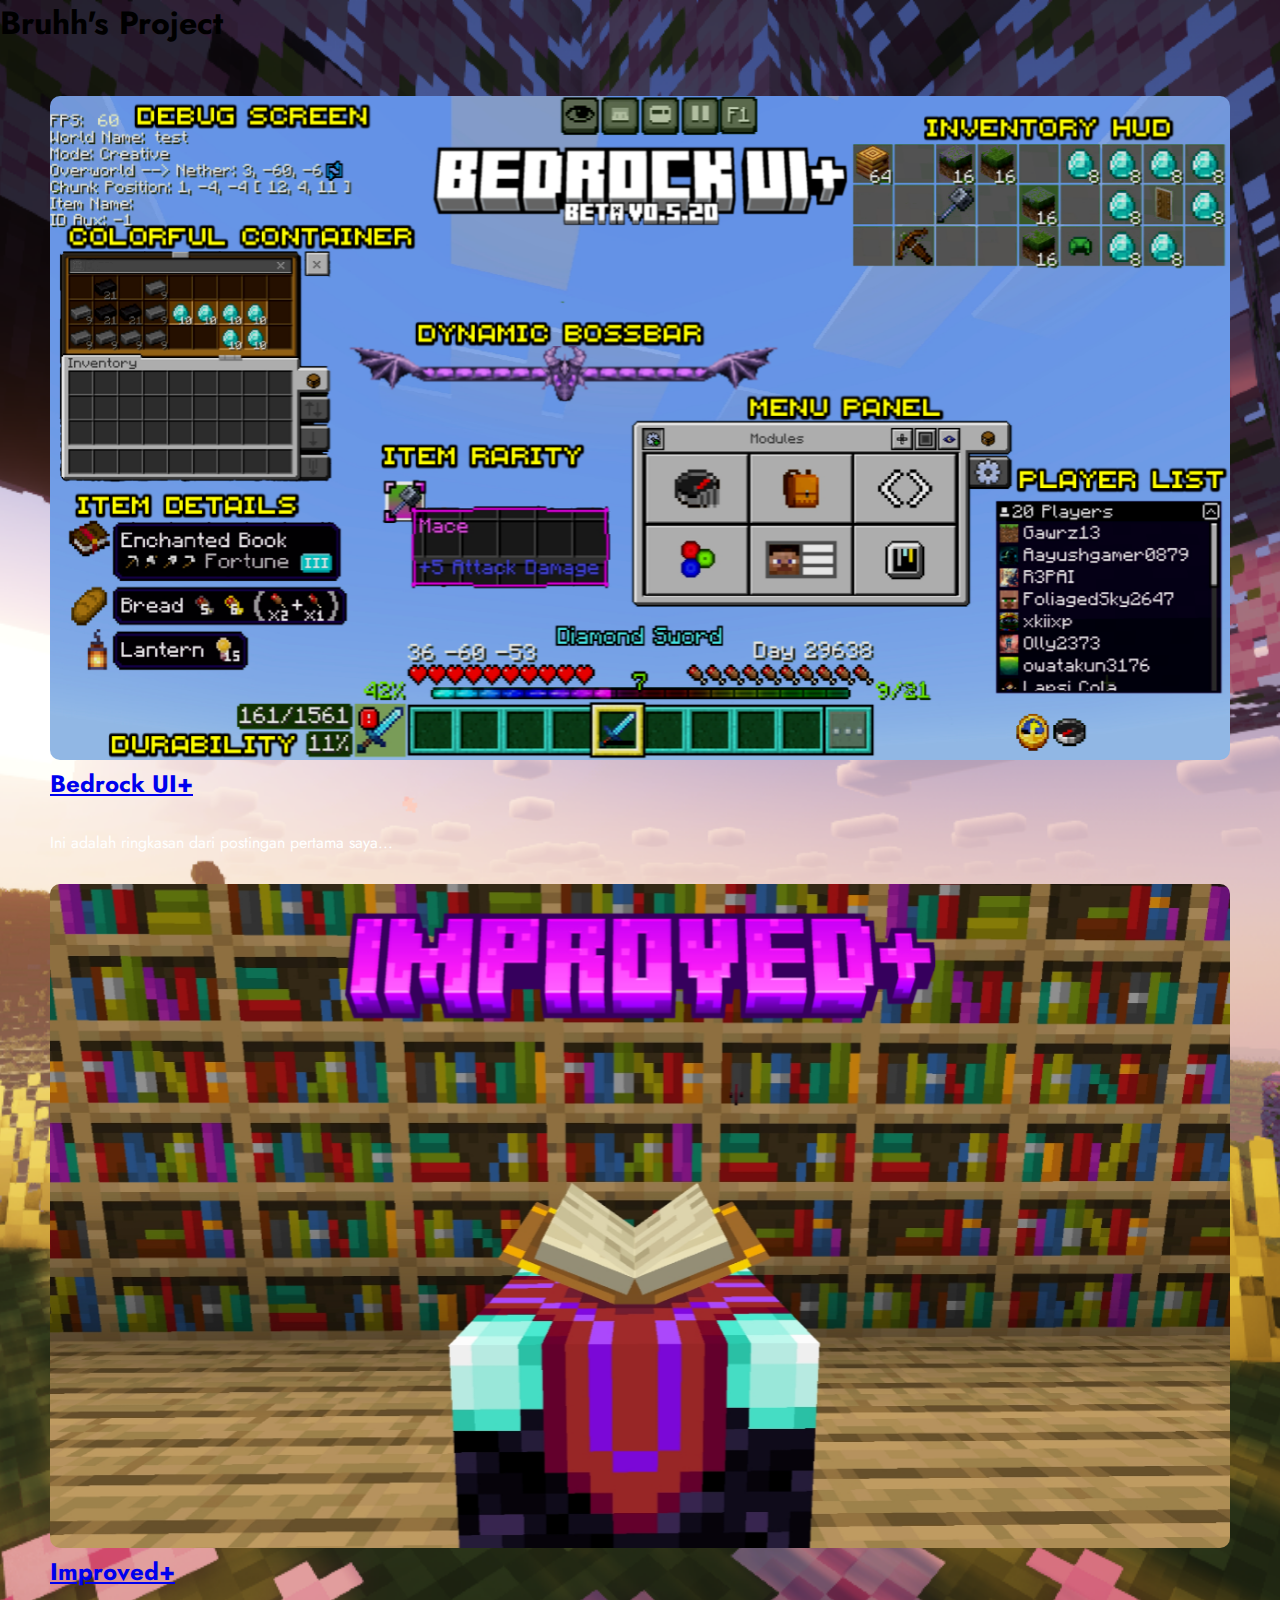
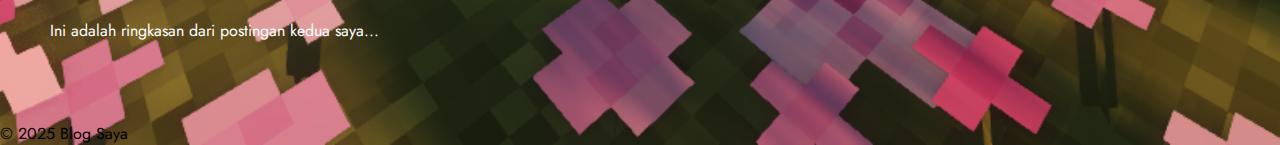
<file: index.html>
<!DOCTYPE html>
<html lang="id">
<head>
  <meta charset="UTF-8" />
  <meta name="viewport" content="width=device-width, initial-scale=1.0" />
  <title>Bruhh's Project</title>
  <link rel="stylesheet" href="style.css" />
</head>
<body>
  <header>
    <h1>Bruhh's Project</h1>
  </header>

  <main>
    <article class="post-preview">
      <img src="thumbnails/bedrockuiplus.png" width="100%">
      <h2><a href="posts/post1.html">Bedrock UI+</a></h2>
      <p>Ini adalah ringkasan dari postingan pertama saya...</p>
    </article>
    <article class="post-preview">
      <img src="thumbnails/improvedplus.png" width="100%">
      <h2><a href="posts/post2.html">Improved+</a></h2>
      <p>Ini adalah ringkasan dari postingan kedua saya...</p>
    </article>
  </main>

  <footer>
    <p>&copy; 2025 Blog Saya</p>
  </footer>
</body>
</html>
</file>
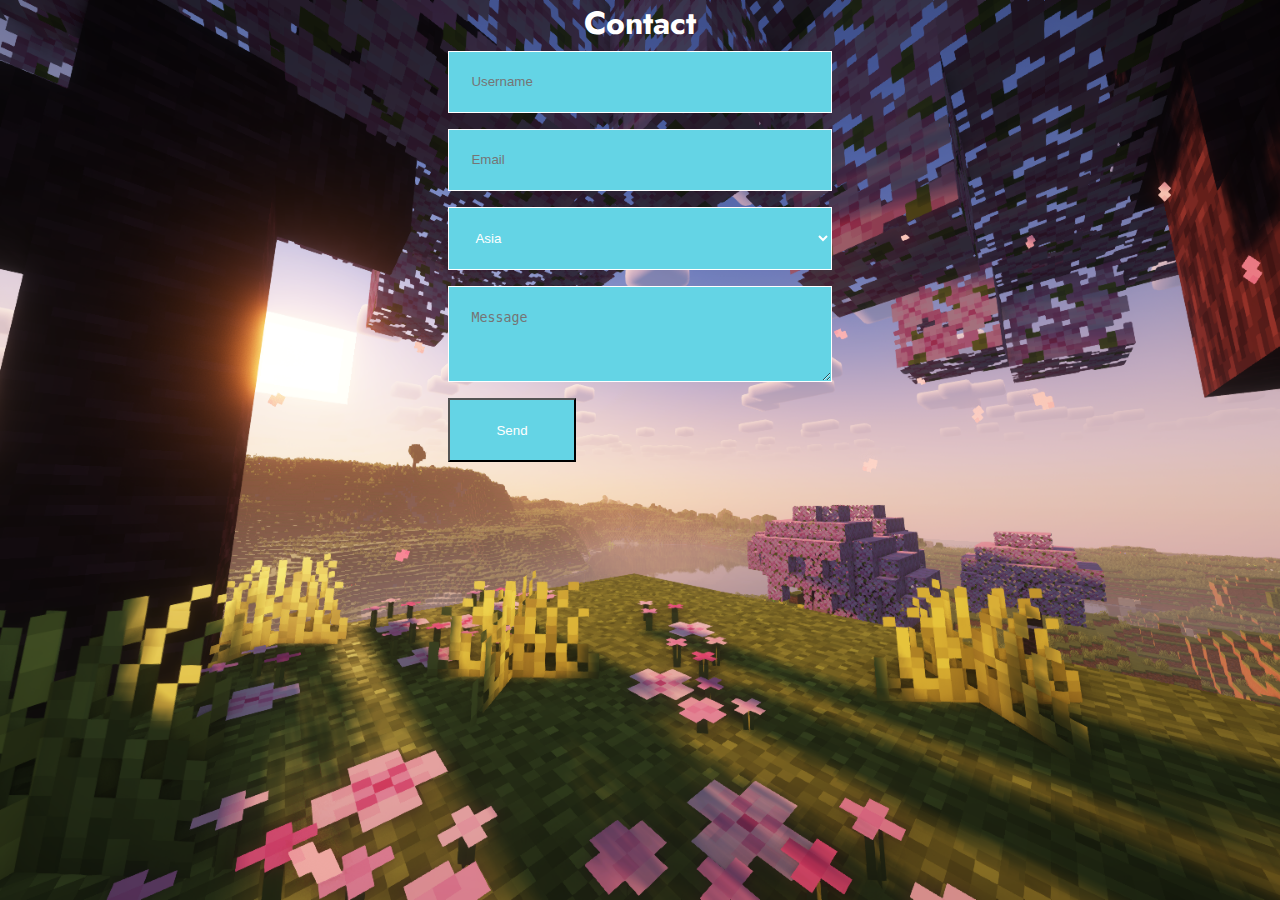
<file: contact.html>
<!DOCTYPE html>
<html>
    <head>
        <meta charset="UTF-8">
        <meta name="viewport" content="width-device-width, initial-scale=1.0">
        <link rel="icon" type="image/png" href="webicon.png">
        <link rel="stylesheet" href="style.css">
        <title>Contact</title>
    </head>
    <body>
        <div class="contact-section">
            <h1 class="cth1">Contact</h1>
            <form action="https://formsubmit.co/bruhh136969@gmail.com" method="POST">
                <input type="text" name="Name" placeholder="Username" required>
                <input type="email" name="Email" placeholder="Email" required>
                <select name="Continent">
                    <option>Asia</option>
                    <option>Australia</option>
                    <option>Europe</option>
                    <option>Africa</option>
                    <option>Antartica</option>
                    <option>North America</option>
                    <option>South America</option>
                </select>
                <textarea name="Message" placeholder="Message"></textarea>
                <button type="submit" class="sendbutton">Send</button>
            </form>
        </div>
    </body>
</html>
</file>
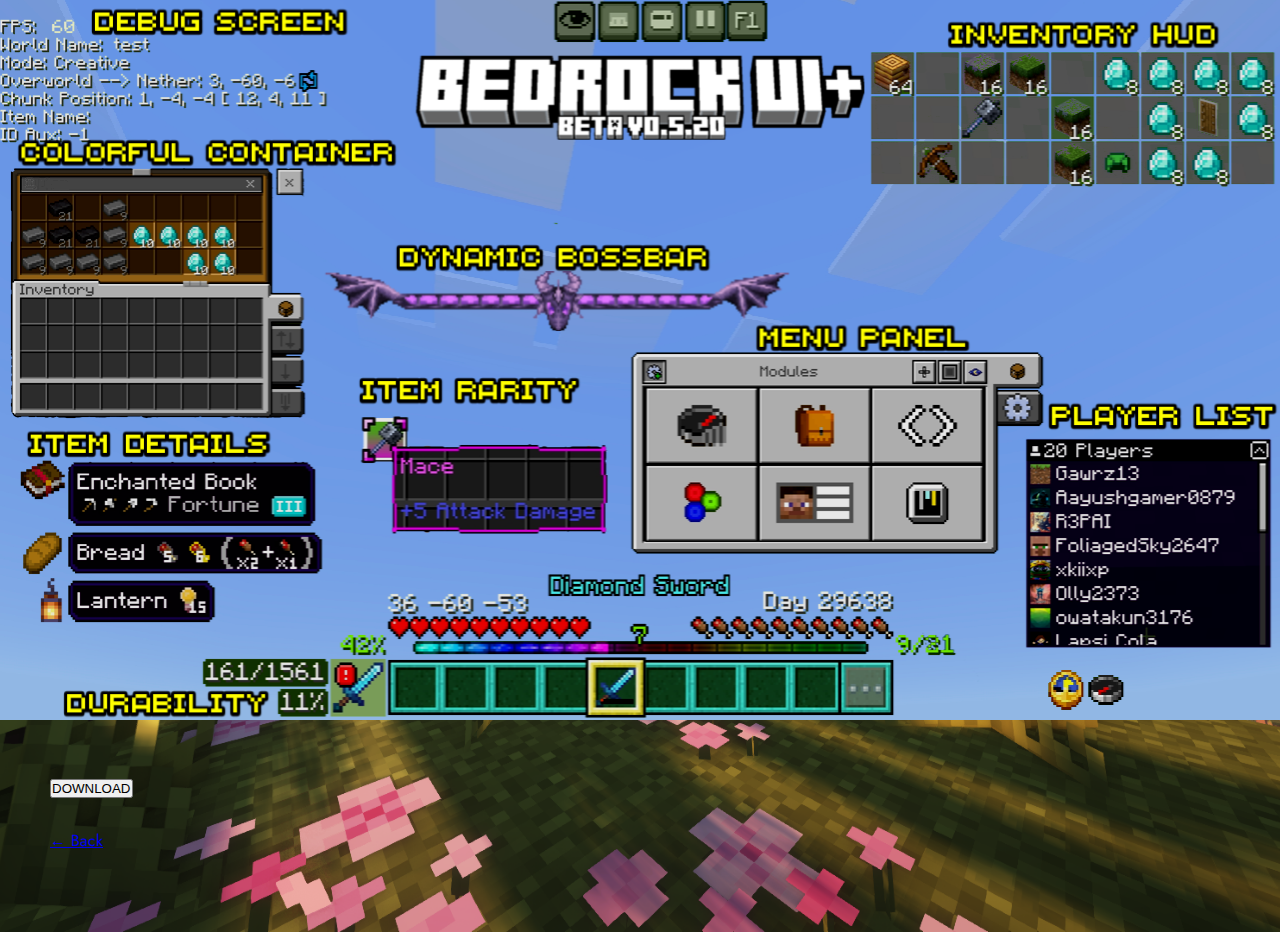
<file: posts/post1.html>
<!DOCTYPE html>
<html lang="id">
<head>
  <meta charset="UTF-8" />
  <meta name="viewport" content="width=device-width, initial-scale=1.0" />
  <title>Bedrock UI+</title>
  <link rel="stylesheet" href="../style.css" />
  <script async src="https://pagead2.googlesyndication.com/pagead/js/adsbygoogle.js?client=ca-pub-8418646328231479"
     crossorigin="anonymous"></script>
  <meta name="google-adsense-account" content="ca-pub-8418646328231479">
</head>
<body>
  <header class="postheader">
      <div>
        <img src="../thumbnails/bedrockuiplus.png" width="100%">
        </div>
  </header>

  <main>
      <div class="downloadbuttonpanel">
        <a href="https://mcpedl.com/bedrock-ui-plus-b69-2/"><button class="downloadbutton">DOWNLOAD</button></a>
      </div>
    <p><a href="../index.html">← Back</a></p>
  </main>
</body>
</html>
</file>
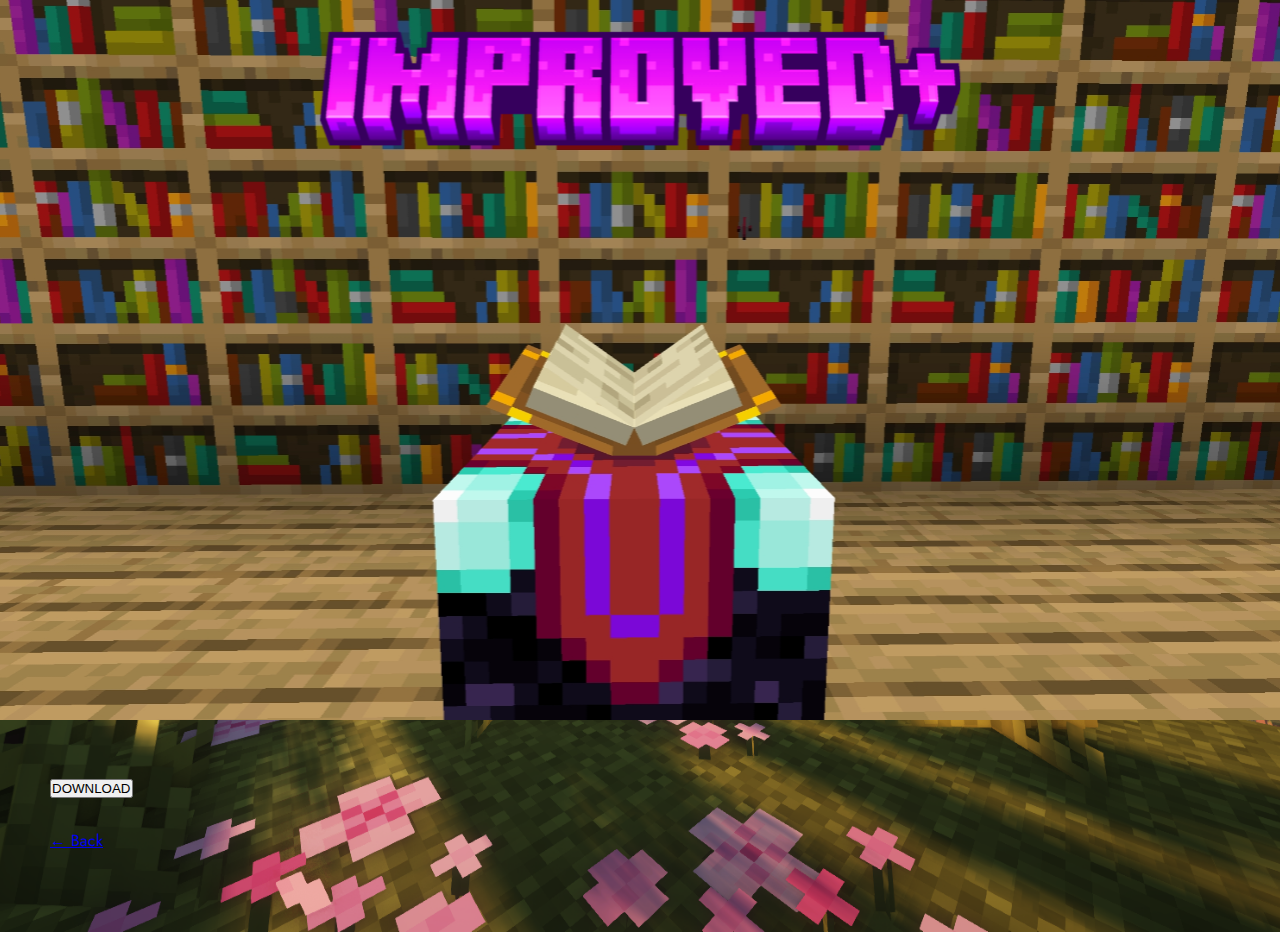
<file: posts/post2.html>
<!DOCTYPE html>
<html lang="id">
<head>
  <meta charset="UTF-8" />
  <meta name="viewport" content="width=device-width, initial-scale=1.0" />
  <title>Improved+</title>
  <link rel="stylesheet" href="../style.css" />
  <script async src="https://pagead2.googlesyndication.com/pagead/js/adsbygoogle.js?client=ca-pub-8418646328231479"
     crossorigin="anonymous"></script>
  <meta name="google-adsense-account" content="ca-pub-8418646328231479">
</head>
<body>
  <header class="postheader">
      <div>
        <img src="../thumbnails/improvedplus.png" width="100%">
        </div>
  </header>

  <main>
      <div class="downloadbuttonpanel">
        <a href="https://mcpedl.com/improved-plus-b69/"><button class="downloadbutton">DOWNLOAD</button></a>
      </div>
    <p><a href="../index.html">← Back</a></p>
  </main>
</body>
</html>
</file>
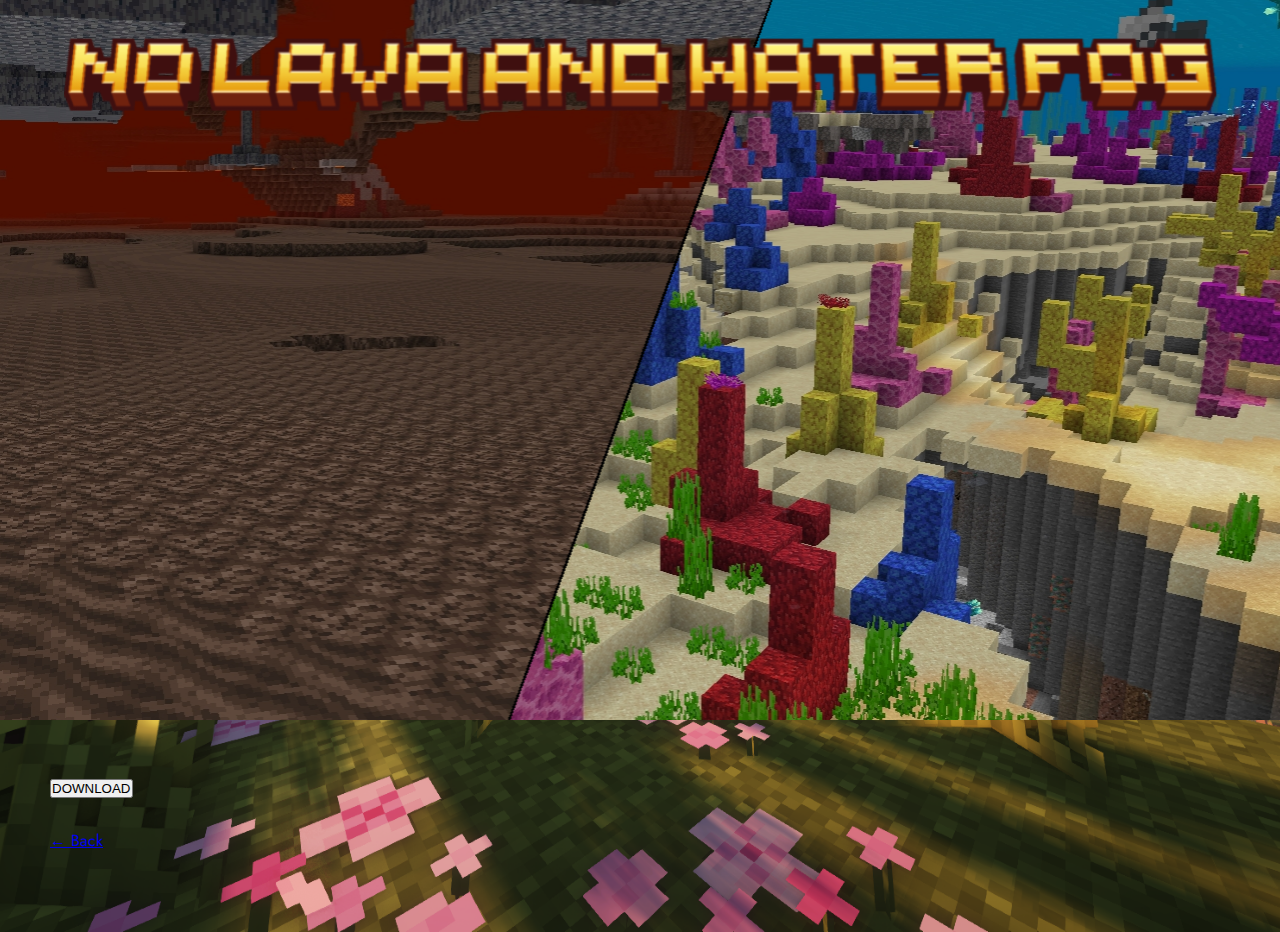
<file: posts/post3.html>
<!DOCTYPE html>
<html lang="id">
<head>
  <meta charset="UTF-8" />
  <meta name="viewport" content="width=device-width, initial-scale=1.0" />
  <title>No Lava&Water Fog</title>
  <link rel="stylesheet" href="../style.css" />
  <script async src="https://pagead2.googlesyndication.com/pagead/js/adsbygoogle.js?client=ca-pub-8418646328231479"
     crossorigin="anonymous"></script>
</head>
<body>
  <header class="postheader">
      <div>
        <img src="../thumbnails/nolavawaterfog.png" width="100%">
        </div>
  </header>

  <main>
      <div class="downloadbuttonpanel">
        <a href="https://mcpedl.com/no-lava-water-fog-b69-2/"><button class="downloadbutton">DOWNLOAD</button></a>
      </div>
    <p><a href="../index.html">← Back</a></p>
  </main>
</body>
</html>
</file>
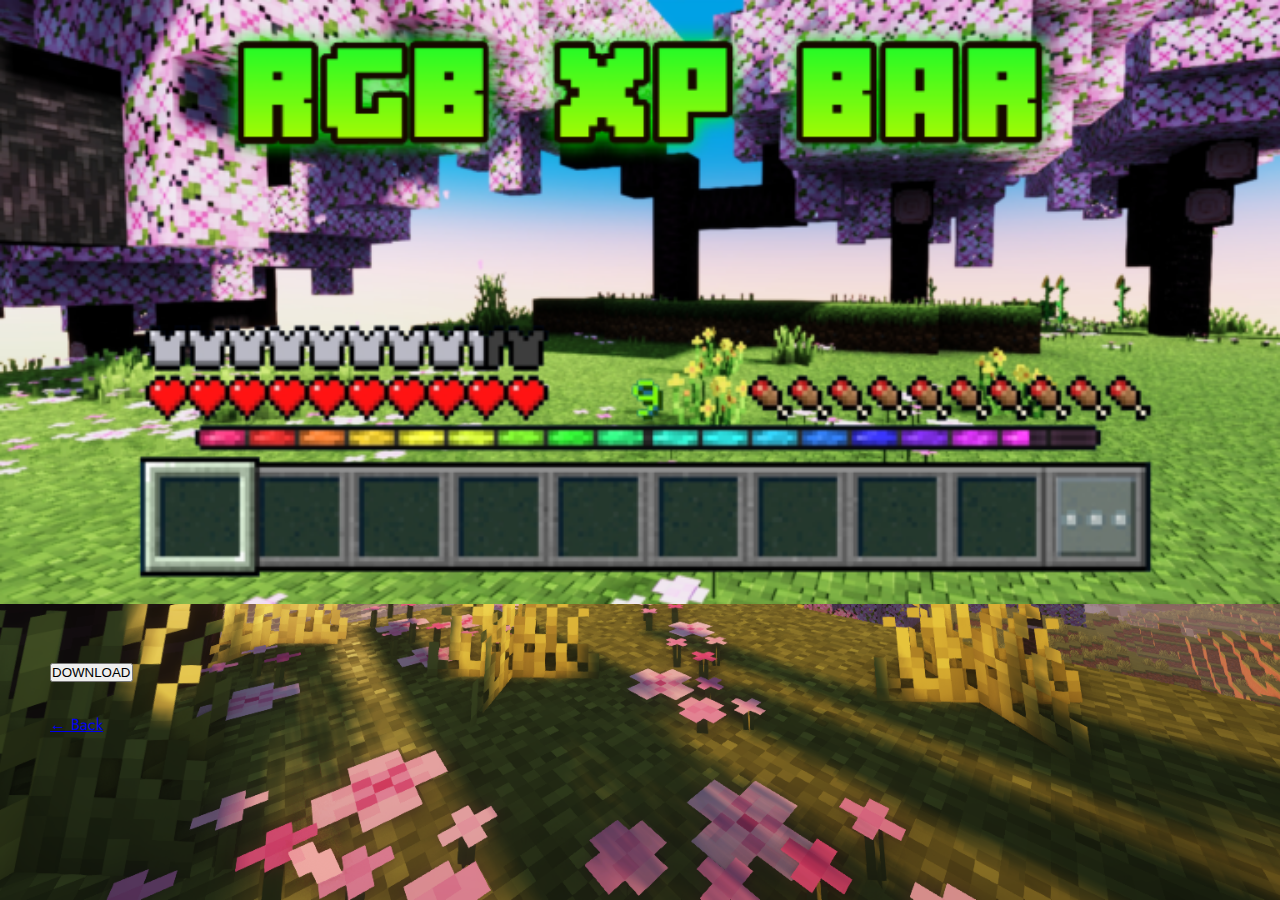
<file: posts/post4.html>
<!DOCTYPE html>
<html lang="id">
<head>
  <meta charset="UTF-8" />
  <meta name="viewport" content="width=device-width, initial-scale=1.0" />
  <title>RGB XP Bar</title>
  <link rel="stylesheet" href="../style.css" />
  <script async src="https://pagead2.googlesyndication.com/pagead/js/adsbygoogle.js?client=ca-pub-8418646328231479"
     crossorigin="anonymous"></script>
  <meta name="google-adsense-account" content="ca-pub-8418646328231479">
</head>
<body>
  <header class="postheader">
      <div>
        <img src="../thumbnails/rgbxpbar.png" width="100%">
        </div>
  </header>

  <main>
      <div class="downloadbuttonpanel">
        <a href="https://mcpedl.com/rgb-xp-bar-b69/"><button class="downloadbutton">DOWNLOAD</button></a>
      </div>
    <p><a href="../index.html">← Back</a></p>
  </main>
</body>
</html>
</file>
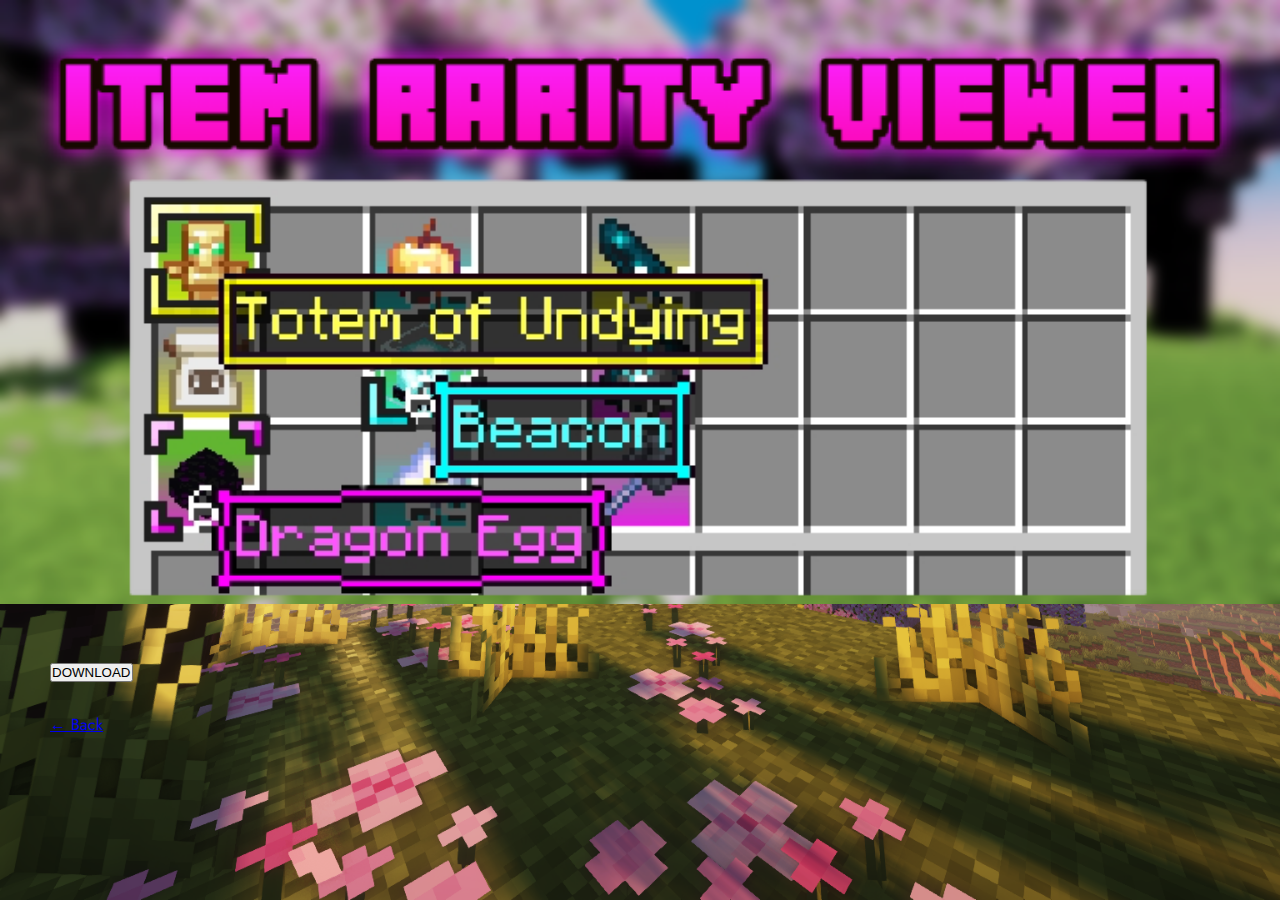
<file: posts/post5.html>
<!DOCTYPE html>
<html lang="id">
<head>
  <meta charset="UTF-8" />
  <meta name="viewport" content="width=device-width, initial-scale=1.0" />
  <title>Item Rarity Viewer</title>
  <link rel="stylesheet" href="../style.css" />
  <script async src="https://pagead2.googlesyndication.com/pagead/js/adsbygoogle.js?client=ca-pub-8418646328231479"
     crossorigin="anonymous"></script>
  <meta name="google-adsense-account" content="ca-pub-8418646328231479">
</head>
<body>
  <header class="postheader">
      <div>
        <img src="../thumbnails/itemrarityviewer.png" width="100%">
        </div>
  </header>

  <main>
      <div class="downloadbuttonpanel">
        <a href="https://mcpedl.com/item-rarity-viewer-b69-2/"><button class="downloadbutton">DOWNLOAD</button></a>
      </div>
    <p><a href="../index.html">← Back</a></p>
  </main>
</body>
</html>
</file>
<file: style.css>
@import url('https://fonts.googleapis.com/css2?family=Jost:ital,wght@0,100..900;1,100..900&display=swap');

* {
    margin: 0;
    padding: 0;
    box-sizing: border-box;
}

body {
    font-family: "Jost", serif;
    min-height: 100vh;
    background: url(webbg.png) no-repeat center center/cover;
}

/* navigation section */

.navbar {
    display: flex;
    justify-content: center;
    align-items: center;
    height: 80px;
    width: 100%;
    position: sticky;
    top: 0;
    background: rgba(255, 255, 255, 0.1);
    box-shadow: 0 10px 20px rgba(0, 0, 0, 0.5);
    backdrop-filter: blur(10px);
    z-index: 999;
}

.navbar-container {
    display: flex;
    align-items: center;
    justify-content: space-between;
    padding: 0 2rem;
    width: 100%;
    max-width: 1600px;
}

.navbar-logo {
    font-size: 2rem;
    font-weight: 600;
    color: #fff;
    text-decoration: none;
    cursor: pointer;
}

.navbar-container .navbar-menu {
    display: flex;
    text-align: center;
    gap: 1.5rem;
    list-style: none;
}

.navbar-container .navbar-menu li a {
    text-decoration: none;
    color: #fff;
    font-size: 1.3rem;
    font-weight: 500;
    padding: 3px 20px;
    border-radius: 20px;
    border: 2px solid transparent;
    transition: all 0.7s ease;
    white-space: nowrap;
}

.navbar-container .navbar-menu li a:hover,
.navbar-container .navbar-menu li a.active {
    color: #162530;
    background: rgba(100, 212, 229, 0.8);
    border: 2px solid #fff;
}

.navbar-toggle {
    display: none;
    background: transparent;
    padding: 10px;
    border: none;
    cursor: pointer;
}

.bar {
    display: block;
    width: 25px;
    height: 3px;
    margin: 5px auto;
    background-color: #fff;
    transition: all 0.3s ease-in-out;
}

@media (max-width: 880px)  {
    .navbar {
        backdrop-filter: none;
    }
    
    .navbar-container .navbar-menu {
        display: none;
        flex-direction: column;
        align-items: flex-start;
        gap: 1.7rem !important;
        position: absolute;
        height: 100vh;
        width: 250px;
        top: 0;
        right: 0;
        padding: 5rem 1.5rem;
        box-shadow: 0 10px 10px rgba(0, 0, 0, 0.5);
        backdrop-filter: blur(10px);
    }
    
    .navbar-container .navbar-menu.active {
        display: flex;
    }
    
    .navbar-toggle {
        display: block;
        z-index: 999;
    }
    
    .navbar-toggle.active .bar:nth-child(2) {
        opacity: 0;
    }
    
    .navbar-toggle.active .bar:nth-child(1) {
        transform: translateY(8px) rotate(45deg);
    }
    
    .navbar-toggle.active .bar:nth-child(3) {
        transform: translateY(-8px) rotate(-45deg);
    }
}

@media (max-width: 480px) {
    .navbar-container {
        padding: 0 1rem;
    }
    
    .navbar-logo {
        font-size: 1.7rem;
    }
    
    .navbar-container .navbar-menu li a {
        font-size: 1.2rem;
        padding: 3px 15px;
    }
}

/* main content */

main {
    padding: min(50px, 7%);
}

main h1, main p {
    margin: 30px 0;
    color: white;
}

main img {
    border-radius: 10px;
}

.grid-container {
    display: grid;
    grid-template-columns: repeat(auto-fit, minmax(300px, 1fr));
    gap: 25px;
    justify-content: center;
}

.card {
    text-align: center;
    padding: 2em;
    border: 1px solid rgba(255, 255, 255, 0.1);
    border-radius: 10px;
    max-height: 500px;
    background-color: #222429;
    box-shadow: 0 4px 12px rgba(0, 0, 0, 0.3);
    box-shadow: 0 4px 12px rgba(0, 0, 0, 0.3);
    transition: transform 0.3s ease, box-shadow 0.3s ease;
    opacity: 0;
    transform: translateY(20px);
    animation: fadeUp 0.6s ease forwards;
}

.card:hover {
    transform: translateY(-10px);
    box-shadow: 0 8px 20px rgba(0, 0, 0, 0.4);
}

.card h1 {
    font-size: 1.5rem;
    color: #64d4e5;
    margin-bottom: 0.5em;
}

.card p {
    font-size: 1rem;
    color: #ccc;
    line-height: 1.6;
}

@keyframes fadeUp {
    to {
        opacity: 1;
        transform: translateY(0);
    }
}

/* contact section */


.contact-section {
    position: relative;
    display: flex;
    align-items: center;
    justify-content: center;
    gap: 5px;
    flex-direction: column;
}

form {
    display: flex;
    flex-direction: column;
    width: 24rem;
    gap: 1rem;
}

input, select, textarea {
    padding: 1.4rem;
    background: rgb(100, 212, 229);
    border: 1px solid white;
    color: white;
}

textarea {
    height: 6rem;
}

.cth1 {
    color: white;
}

.sendbutton {
    width: 8rem;
    padding: 1.4rem;
    cursor: pointer;
    background: rgb(100, 212, 229);
    color: white;
}
</file>
